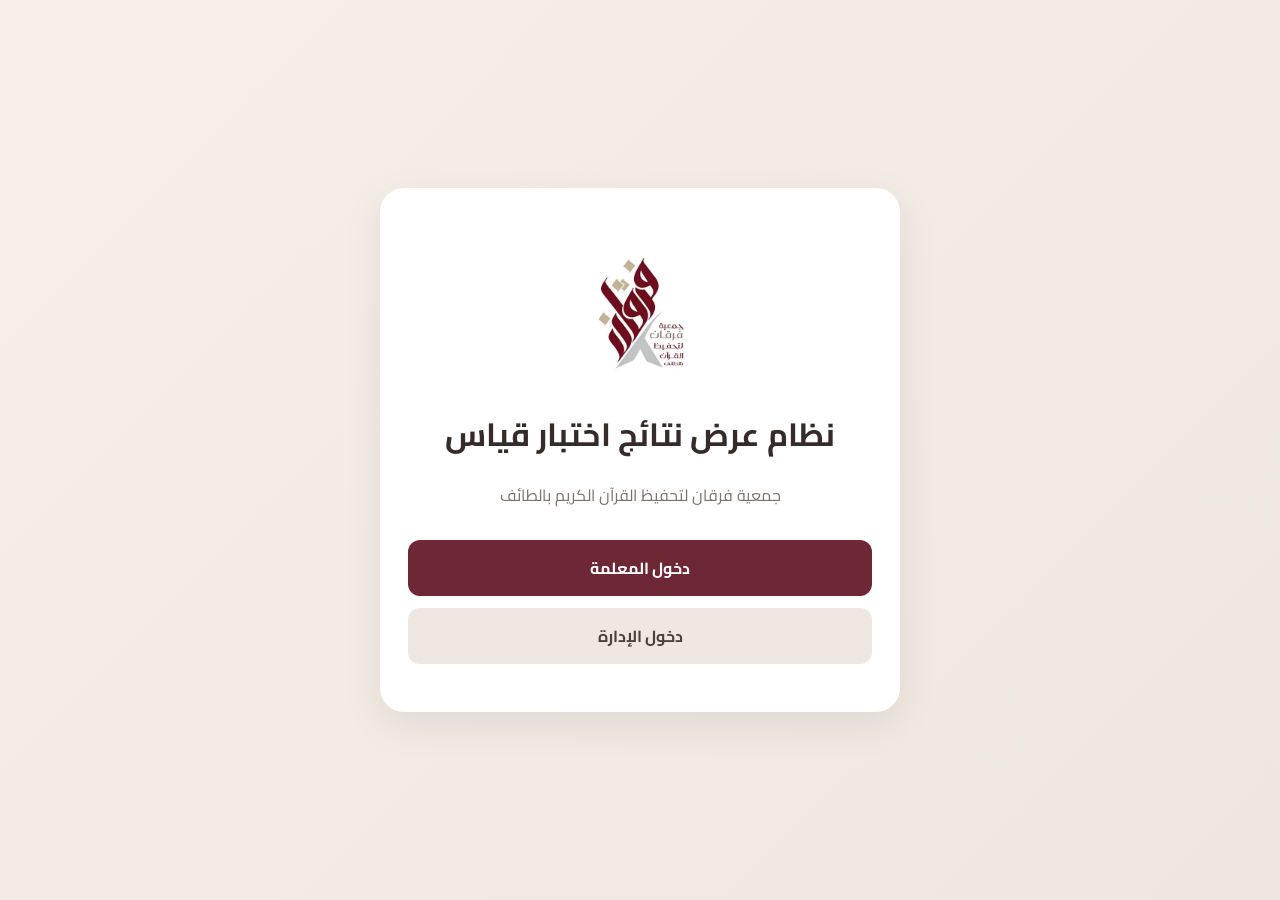
<file: index.html>
<!doctype html>
<html lang="ar" dir="rtl">
<head>
  <meta charset="UTF-8">
  <meta name="viewport" content="width=device-width,initial-scale=1">
  <title>نظام عرض نتائج اختبار قياس</title>
  <link rel="stylesheet" href="styles.css">
</head>
<body class="home">
  <main class="home-card">
    <img src="./logo.png" class="logo-mark" alt="شعار جمعية فرقان">
    <h1>نظام عرض نتائج اختبار قياس</h1>
    <p>جمعية فرقان لتحفيظ القرآن الكريم بالطائف</p>
    <div class="home-actions">
      <a class="btn primary" href="teacher.html">دخول المعلمة</a>
      <a class="btn secondary" href="admin.html">دخول الإدارة</a>
    </div>
  </main>
</body>
</html>
</file>
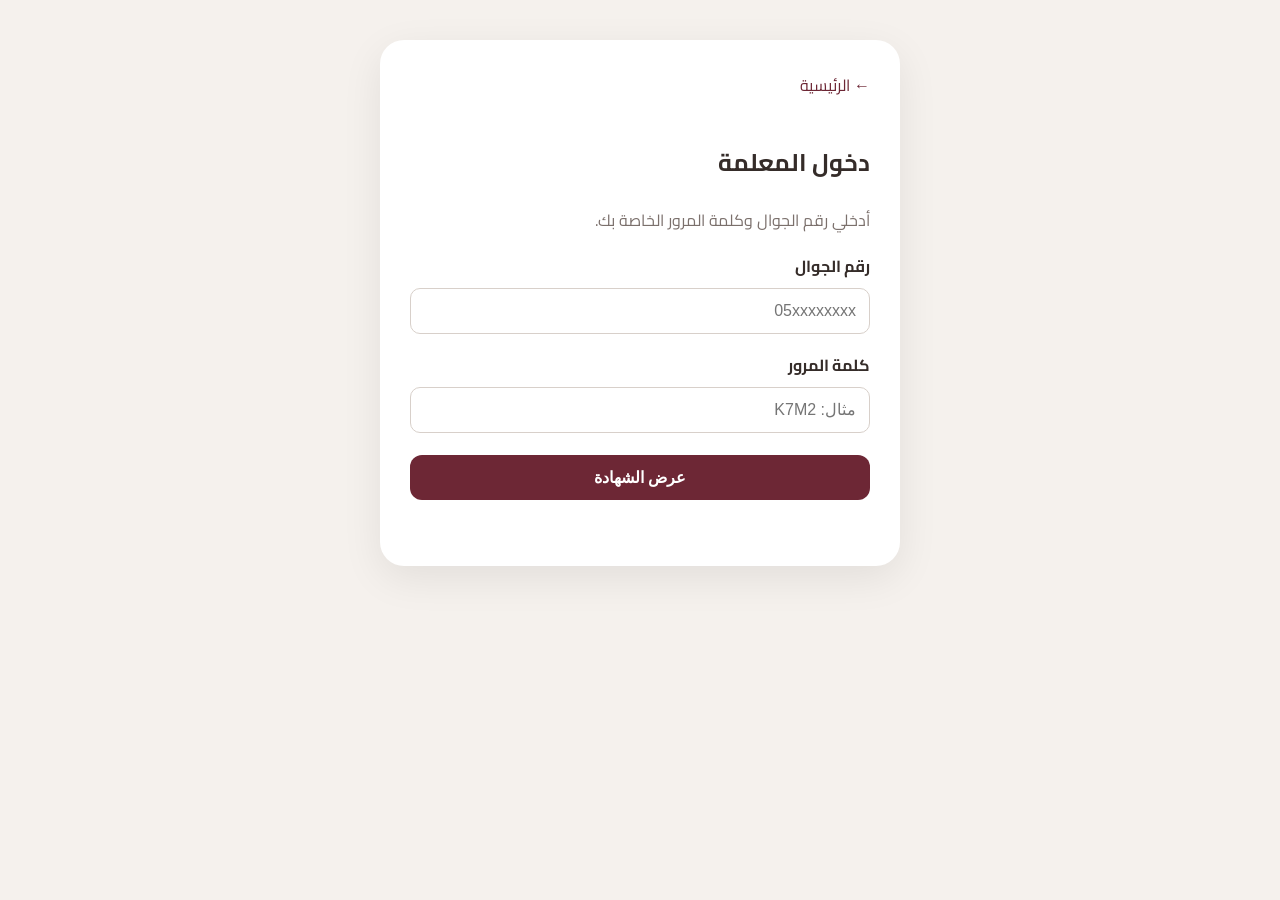
<file: teacher.html>
<!doctype html>
<html lang="ar" dir="rtl">
<head>
  <meta charset="UTF-8">
  <meta name="viewport" content="width=device-width, initial-scale=1">
  <title>دخول المعلمة - شهادة اجتياز</title>
  <link rel="stylesheet" href="styles.css">
</head>
<body>
  <main class="page">
    <!-- تسجيل دخول المعلمة -->
    <section class="panel login-panel" id="loginPanel">
      <a class="back" href="index.html">
        ← الرئيسية
      </a>
      <h1>دخول المعلمة</h1>
      <p class="muted">
        أدخلي رقم الجوال وكلمة المرور الخاصة بك.
      </p>
      <form id="teacherForm">
        <label for="phone">
          رقم الجوال
        </label>
        <input
          id="phone"
          type="text"
          inputmode="numeric"
          autocomplete="tel"
          placeholder="05xxxxxxxx"
          required
        >
        <label for="password">
          كلمة المرور
        </label>
        <input
          id="password"
          type="text"
          maxlength="4"
          autocomplete="off"
          placeholder="مثال: K7M2"
          required
        >
        <button
          class="btn primary"
          type="submit"
        >
          عرض الشهادة
        </button>
        <div
          id="teacherMessage"
          class="message"
        ></div>
      </form>
    </section>
    <!-- =========================
         الشهادة
         ========================= -->
    <section
      id="certificateSection"
      class="certificate-wrap hidden"
    >
      <div
        id="certificate"
        class="certificate"
      >
        <img
          src="./certificate.png"
          alt="قالب الشهادة"
          class="certificate-image"
        >
        <div class="certificate-text">
          <div class="organization">
            تهنئ إدارة التعليم النسائي
            <br>
            بجمعية فرقان لتحفيظ القرآن الكريم
          </div>
          <div class="teacher-line">
            الأستاذة الفاضلة/
            <span id="teacherName" class="dynamic-name"></span>
          </div>
          <div class="main-text">
             لاجتيازها اختبار قياس الثاني في القرآن الكريم لعام ١٤٤٧هـ
          </div>
          <div class="category-line">
            فئة التدريس:
            <span id="teacherCategory" class="dynamic-category"></span>
          </div>
          <div class="thanks">
            سائلين الله لها التوفيق والسداد
            <br>
            وأن يجعل القرآن حجةً لها لا عليها.
          </div>
        </div>
      </div>
      <div class="certificate-actions">
        <button id="downloadPdfBtn" class="btn primary" type="button">
          تحميل PDF
        </button>
        <a id="homeBtn" class="btn secondary" href="index.html">
          ← الرئيسية
        </a>
      </div>
    </section>
  </main>
  <script src="teacher.js"></script>
</body>
</html>
</file>
<file: styles.css>
@import url('https://fonts.googleapis.com/css2?family=Cairo:wght@700&display=swap');
* {
  box-sizing: border-box;
}
body {
  margin: 0;
  font-family: "Cairo", sans-serif;
  background: #f5f1ed;
  color: #352c29;
}
/* =========================
   الصفحة الرئيسية
   ========================= */
.home {
  min-height: 100vh;
  display: grid;
  place-items: center;
  background: linear-gradient(135deg, #f7f0e9, #eee6df);
}
.home-card,
.panel {
  background: #fff;
  border-radius: 24px;
  box-shadow: 0 12px 40px rgba(0, 0, 0, .08);
}
.home-card {
  width: min(520px, 92%);
  padding: 48px 28px;
  text-align: center;
}
.logo-mark {
  width: 150px;
  height: auto;
  margin: 0 auto 6px;
  display: block;
}
.home-card h1 {
  margin: 18px 0 8px;
}
.home-card p,
.muted {
  color: #7b706c;
}
.home-actions {
  display: grid;
  gap: 12px;
  margin-top: 30px;
}
/* =========================
   الأزرار
   ========================= */
.btn {
  border: 0;
  border-radius: 12px;
  padding: 13px 18px;
  font-size: 16px;
  font-weight: 700;
  cursor: pointer;
  text-decoration: none;
  text-align: center;
}
.primary {
  background: #6d2735;
  color: #fff;
}
.secondary {
  background: #eee7e2;
  color: #4a403c;
}
/* =========================
   الصفحات
   ========================= */
.page {
  width: min(980px, 94%);
  margin: 40px auto;
}
.panel {
  padding: 30px;
  margin-bottom: 24px;
}
.login-panel {
  max-width: 520px;
  margin: 40px auto;
}
.back {
  display: inline-block;
  color: #6d2735;
  text-decoration: none;
  margin-bottom: 20px;
}
/* =========================
   الحقول
   ========================= */
label {
  display: block;
  margin: 16px 0 7px;
  font-weight: 700;
}
input {
  width: 100%;
  padding: 13px;
  border: 1px solid #d8d0ca;
  border-radius: 10px;
  font-size: 16px;
  background: #fff;
}
form .btn {
  width: 100%;
  margin-top: 22px;
}
.message {
  margin-top: 14px;
  min-height: 22px;
  color: #9a293d;
}
.hidden {
  display: none !important;
}
/* =========================
   لوحة الإدارة
   ========================= */
.admin-head {
  display: flex;
  align-items: center;
  justify-content: space-between;
  gap: 12px;
  flex-wrap: wrap;
  margin-bottom: 20px;
}
.upload-box {
  background: #f7f2ee;
  border-radius: 16px;
  padding: 20px;
  margin-bottom: 20px;
}
/* =========================
   للاطلاع على التفاصيل
   ========================= */
.details-box {
  background: #f7f2ee;
  border-radius: 16px;
  padding: 20px;
  margin-bottom: 20px;
}
.details-box-head {
  display: flex;
  align-items: center;
  justify-content: space-between;
  gap: 12px;
  flex-wrap: wrap;
  margin-bottom: 12px;
}
.details-box-title {
  display: flex;
  align-items: center;
  gap: 8px;
  font-weight: 700;
  color: #6d2735;
  font-size: 17px;
}
.details-icon {
  font-size: 20px;
}
.link-btn {
  background: none;
  border: none;
  color: #6d2735;
  font-weight: 700;
  cursor: pointer;
  text-decoration: underline;
  padding: 0;
  font-size: 14px;
}
.details-open-btn {
  display: inline-block;
}
.details-edit-row {
  display: flex;
  gap: 10px;
  margin-top: 12px;
  flex-wrap: wrap;
}
.details-edit-row input {
  flex: 1;
  min-width: 200px;
}
.details-edit-row .btn {
  flex: 0 0 auto;
  width: auto;
  margin-top: 0;
}
.upload-box h2 {
  margin-top: 0;
}
.upload-box input[type="file"] {
  margin: 10px 0;
}
.warning {
  background: #fdf1e7;
  border-radius: 12px;
  padding: 14px 16px;
  color: #7b5c2e;
}
/* =========================
   الشهادة
   ========================= */
.certificate-wrap {
  padding: 10px;
}
.certificate {
  position: relative;
  width: min(100%, 650px);
  aspect-ratio: 1414 / 2000;
  margin: auto;
  overflow: hidden;
  background: #fff;
  box-shadow: 0 10px 30px rgba(0, 0, 0, .12);
}
/* =========================
   خلفية الشهادة
   ========================= */
.certificate-image {
  position: absolute;
  inset: 0;
  width: 100%;
  height: 100%;
  object-fit: cover;
  z-index: 1;
}
/* =========================
   نص الشهادة
   ========================= */
.certificate-text {
  position: absolute;
  inset: 0;
  z-index: 2;
  display: flex;
  flex-direction: column;
  justify-content: flex-start;
  align-items: center;
  gap: 4.5%;
  text-align: center;
  direction: rtl;
  font-family: "Cairo", sans-serif;
  font-size: var(--cert-font-size, 22px);
  font-weight: 700;
  color: #545454;
  padding: 40% 8% 22%;
}
.organization,
.teacher-line,
.main-text,
.category-line,
.thanks {
  width: 100%;
  line-height: 1.7;
}
.dynamic-name,
.dynamic-category {
  color: #991529;
}
/* =========================
   أزرار الشهادة
   ========================= */
.certificate-actions {
  display: flex;
  justify-content: center;
  gap: 10px;
  margin: 18px auto;
  max-width: 650px;
}
.certificate-actions .btn {
  flex: 1;
}
/* =========================
   صندوق الإحصائيات
   ========================= */
.stats-results {
  margin-top: 24px;
}
.stats-grid {
  display: grid;
  grid-template-columns: repeat(auto-fit, minmax(130px, 1fr));
  gap: 12px;
  margin-bottom: 20px;
}
.stat-card {
  background: #fff;
  border-radius: 14px;
  padding: 16px;
  text-align: center;
}
.stat-value {
  font-size: 26px;
  font-weight: 700;
  color: #6d2735;
}
.stat-title {
  margin-top: 6px;
  color: #7b706c;
  font-size: 14px;
}
.stats-table {
  width: 100%;
  border-collapse: collapse;
  margin-bottom: 20px;
}
.stats-table td {
  padding: 10px 12px;
  border-bottom: 1px solid #eee7e2;
}
.stats-table td:last-child {
  text-align: left;
  font-weight: 700;
  color: #6d2735;
}
/* =========================
   الطباعة
   ========================= */
@page {
  size: A4 portrait;
  margin: 0;
}
@media print {
  html, body {
    margin: 0 !important;
    padding: 0 !important;
    width: 210mm !important;
    height: 297mm !important;
    background: #fff;
    overflow: hidden !important;
  }
  .page {
    width: 210mm !important;
    max-width: none !important;
    margin: 0 !important;
    padding: 0 !important;
  }
  .page > *:not(#certificateSection) {
    display: none !important;
  }
  #certificateSection {
    margin: 0 !important;
    padding: 0 !important;
  }
  .certificate-wrap {
    display: flex !important;
    align-items: center;
    justify-content: center;
    width: 210mm !important;
    height: 297mm !important;
    margin: 0 !important;
    padding: 0 !important;
  }
  .certificate-actions {
    display: none !important;
  }
  .certificate {
    box-shadow: none;
    width: 185mm !important;
    height: auto !important;
    max-width: none !important;
    aspect-ratio: 1414 / 2000;
    margin: 0 !important;
    overflow: hidden !important;
    page-break-after: avoid;
    page-break-before: avoid;
    page-break-inside: avoid;
  }
}
</file>
